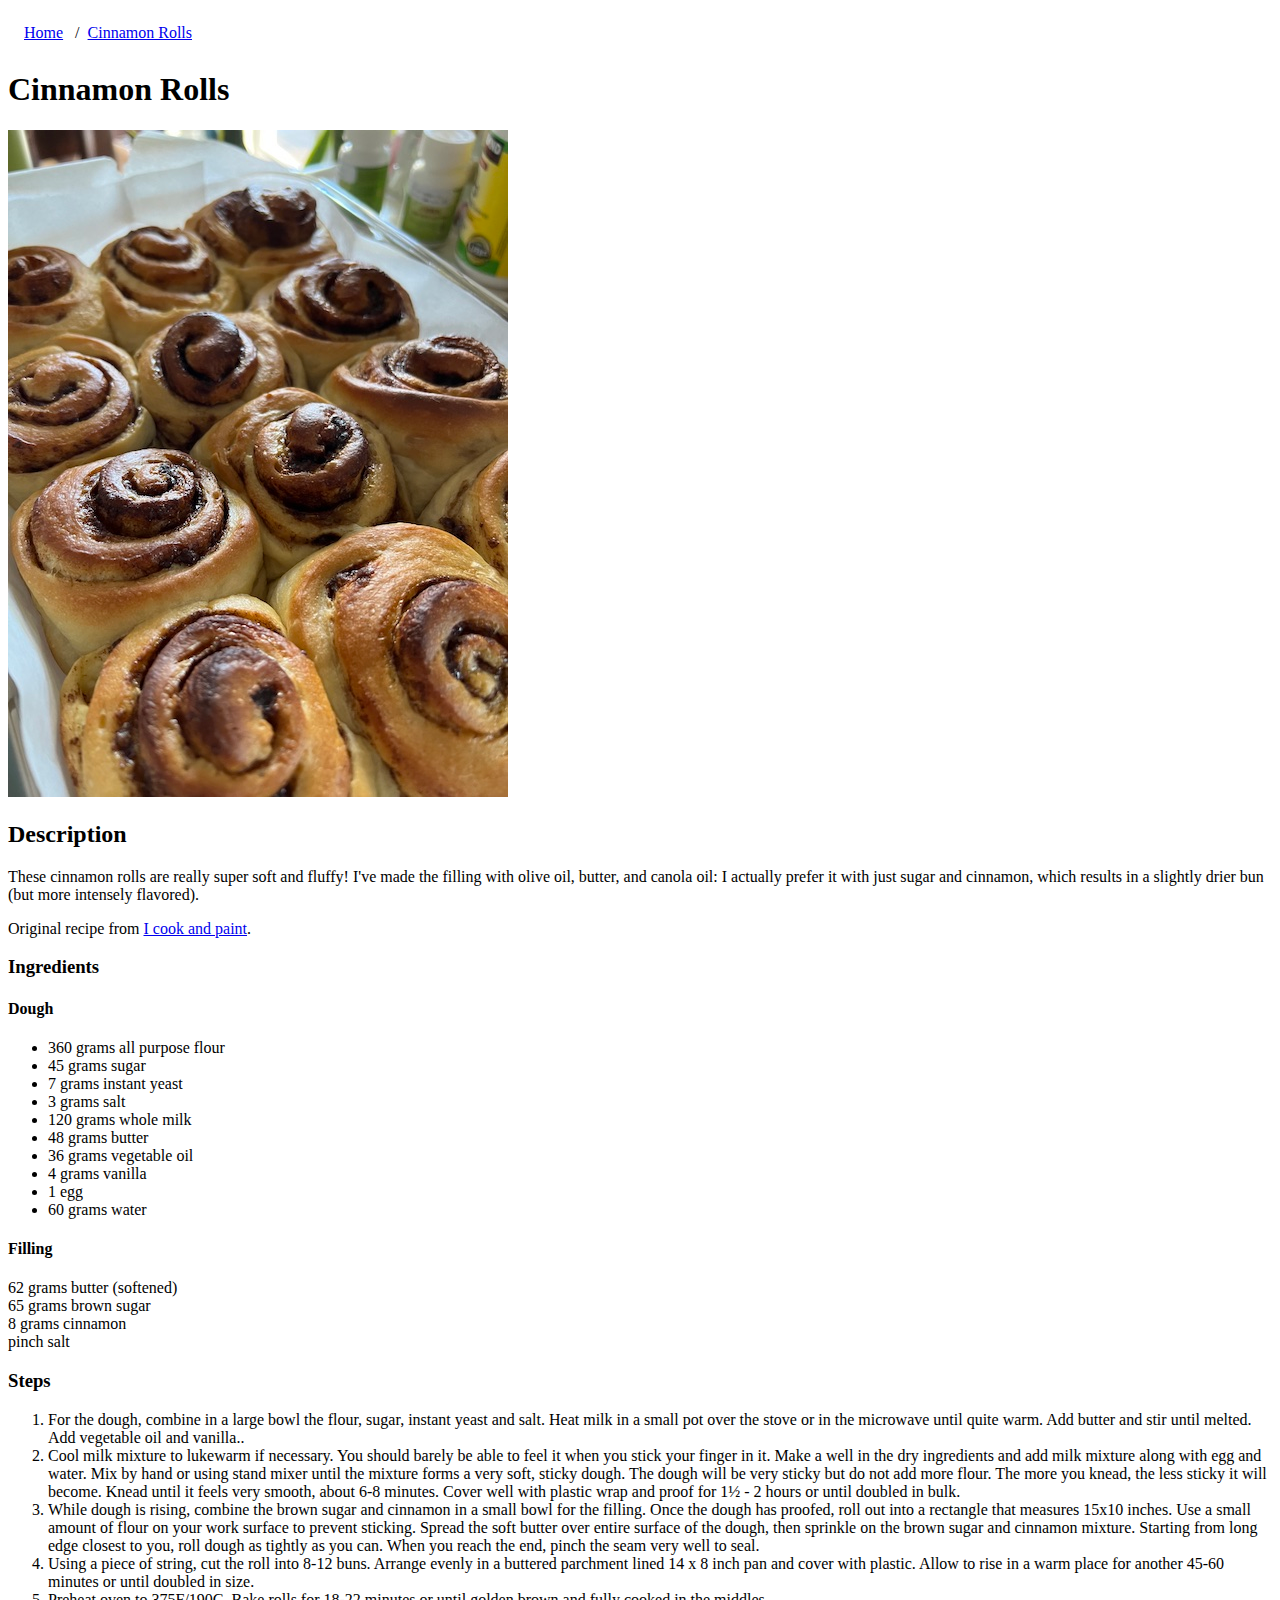
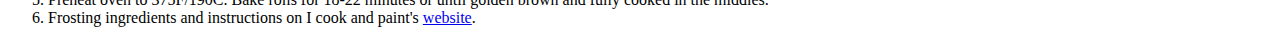
<file: recipes/cinnamonrolls.html>
<!DOCTYPE html>
<html lang="en">
    <head>
        <meta charset="UTF-8">
        <title>Cinnamon Rolls</title>
        <link rel="stylesheet" href="../styles.css">
    </head>
    <body>
        <!-- breadcrumb navigation menu -->
        <ul class="breadcrumb">
            <li><a href="../index.html">Home</a></li>
            <li><a href="cinnamonrolls.html">Cinnamon Rolls</a></li>
        </ul>
        <h1>Cinnamon Rolls</h1>
        <img src="../images/cinnamonrolls.jpg" alt="baked cinnamon rolls">
        <h2>Description</h2>
            <p>These cinnamon rolls are really super soft and fluffy! I've made the filling with olive oil, butter, and canola oil: I actually prefer it with just sugar and cinnamon, which results in a slightly drier bun (but more intensely flavored).</p>
            <p>Original recipe from <a href="https://icookandpaint.com/super-soft-fluffy-cinnamon-rolls/">I cook and paint</a>.</p>
        <h3>Ingredients</h3>
            <h4>Dough</h4>
                <ul>
                    <li>360 grams all purpose flour</li>
                    <li>45 grams sugar</li>
                    <li>7 grams instant yeast</li>
                    <li>3 grams salt</li>
                    <li>120 grams whole milk</li>
                    <li>48 grams butter</li>
                    <li>36 grams vegetable oil</li>
                    <li>4 grams vanilla</li>
                    <li>1 egg</li>
                    <li>60 grams water</li>
                </ul>
            <h4>Filling</h4>
                <li>62 grams butter (softened)</li>
                <li>65 grams brown sugar</li>
                <li>8 grams cinnamon</li>
                <li>pinch salt</li>
        <h3>Steps</h3>
            <ol>
                <li>For the dough, combine in a large bowl the flour, sugar, instant yeast and salt. Heat milk in a small pot over the stove or in the microwave until quite warm. Add butter and stir until melted. Add vegetable oil and vanilla..</li>
                <li>Cool milk mixture to lukewarm if necessary. You should barely be able to feel it when you stick your finger in it. Make a well in the dry ingredients and add milk mixture along with egg and water. Mix by hand or using stand mixer until the mixture forms a very soft, sticky dough. The dough will be very sticky but do not add more flour. The more you knead, the less sticky it will become. Knead until it feels very smooth, about 6-8 minutes. Cover well with plastic wrap and proof for 1½ - 2 hours or until doubled in bulk.</li>
                <li>While dough is rising, combine the brown sugar and cinnamon in a small bowl for the filling. Once the dough has proofed, roll out into a rectangle that measures 15x10 inches. Use a small amount of flour on your work surface to prevent sticking. Spread the soft butter over entire surface of the dough, then sprinkle on the brown sugar and cinnamon mixture. Starting from long edge closest to you, roll dough as tightly as you can. When you reach the end, pinch the seam very well to seal.</li>
                <li>Using a piece of string, cut the roll into 8-12 buns. Arrange evenly in a buttered parchment lined 14 x 8 inch pan and cover with plastic. Allow to rise in a warm place for another 45-60 minutes or until doubled in size.</li>
                <li>Preheat oven to 375F/190C. Bake rolls for 18-22 minutes or until golden brown and fully cooked in the middles.</li>
                <li>Frosting ingredients and instructions on I cook and paint's <a href="https://icookandpaint.com/super-soft-fluffy-cinnamon-rolls/">website</a>.</li>
            </ol>

    </body>
</html>
</file>
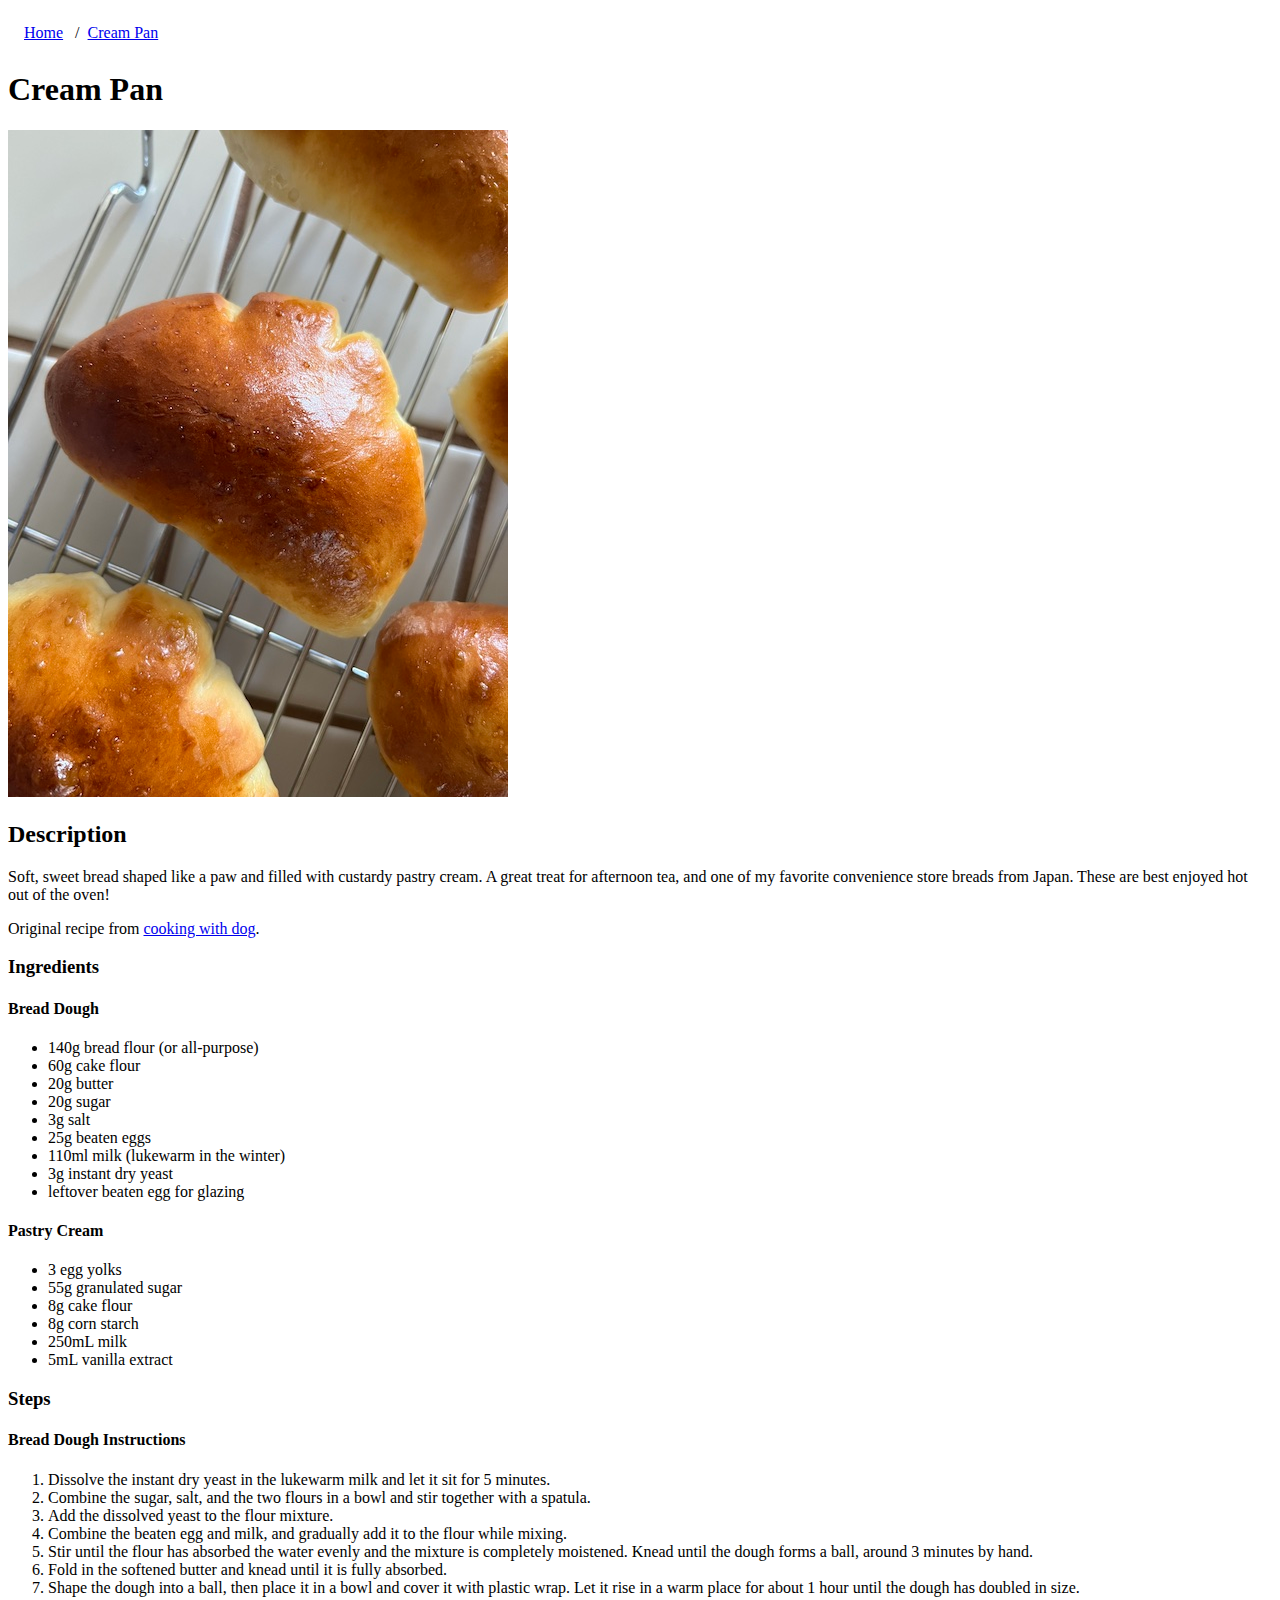
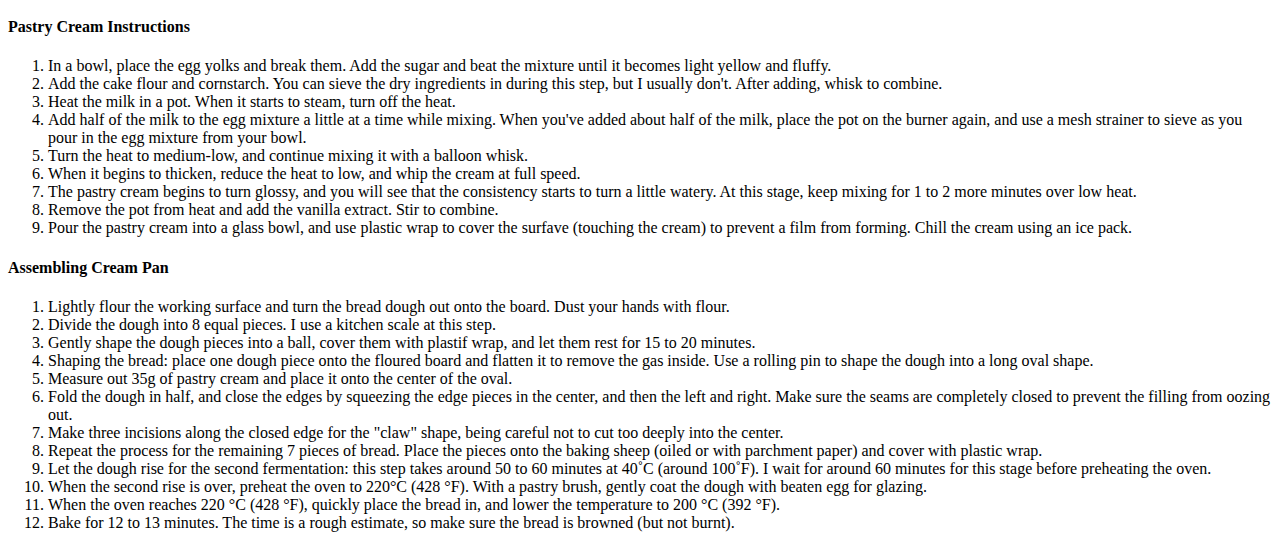
<file: recipes/creampan.html>
<!DOCTYPE html>
<html lang="en">
    <head>
        <meta charset="UTF-8">
        <title>Cream Pan</title>
        <link rel="stylesheet" href="../styles.css">
    </head>
    <body>
        <!-- breadcrumb navigation menu -->
        <ul class="breadcrumb">
            <li><a href="../index.html">Home</a></li>
            <li><a href="creampan.html">Cream Pan</a></li>
        </ul>
        <h1>Cream Pan</h1>
        <img src="../images/creampan.jpg" alt="baked cream bread">
        <h2>Description</h2>
            <p>Soft, sweet bread shaped like a paw and filled with custardy pastry cream. A great treat for afternoon tea, and one of my favorite convenience store breads from Japan. These are best enjoyed hot out of the oven!</p>
            <p>Original recipe from <a href="https://cookingwithdog.com/recipe/cream-pan/">cooking with dog</a>.</p>
        <h3>Ingredients</h3>
            <h4>Bread Dough</h4>
            <ul>
                <li>140g bread flour (or all-purpose)</li>
                <li>60g cake flour</li>
                <li>20g butter</li>
                <li>20g sugar</li>
                <li>3g salt</li>
                <li>25g beaten eggs</li>
                <li>110ml milk (lukewarm in the winter)</li>
                <li>3g instant dry yeast</li>
                <li>leftover beaten egg for glazing</li>
            </ul>
            <h4>Pastry Cream</h4>
                <ul>
                    <li>3 egg yolks</li>
                    <li>55g granulated sugar</li>
                    <li>8g cake flour</li>
                    <li>8g corn starch</li>
                    <li>250mL milk</li>
                    <li>5mL vanilla extract</li>
                </ul>
        <h3>Steps</h3>
            <h4>Bread Dough Instructions</h4>
                <ol>
                    <li>Dissolve the instant dry yeast in the lukewarm milk and let it sit for 5 minutes.</li>
                    <li>Combine the sugar, salt, and the two flours in a bowl and stir together with a spatula.</li>
                    <li>Add the dissolved yeast to the flour mixture.</li>
                    <li>Combine the beaten egg and milk, and gradually add it to the flour while mixing.</li>
                    <li>Stir until the flour has absorbed the water evenly and the mixture is completely moistened. Knead until the dough forms a ball, around 3 minutes by hand.</li>
                    <li>Fold in the softened butter and knead until it is fully absorbed.</li>
                    <li>Shape the dough into a ball, then place it in a bowl and cover it with plastic wrap. Let it rise in a warm place for about 1 hour until the dough has doubled in size.</li>
                </ol>
            <h4>Pastry Cream Instructions</h4>
                <ol>
                    <li>In a bowl, place the egg yolks and break them. Add the sugar and beat the mixture until it becomes light yellow and fluffy.</li>
                    <li>Add the cake flour and cornstarch. You can sieve the dry ingredients in during this step, but I usually don't. After adding, whisk to combine.</li>
                    <li>Heat the milk in a pot. When it starts to steam, turn off the heat.</li>
                    <li>Add half of the milk to the egg mixture a little at a time while mixing. When you've added about half of the milk, place the pot on the burner again, and use a mesh strainer to sieve as you pour in the egg mixture from your bowl.</li>
                    <li>Turn the heat to medium-low, and continue mixing it with a balloon whisk.</li>
                    <li>When it begins to thicken, reduce the heat to low, and whip the cream at full speed.</li>
                    <li>The pastry cream begins to turn glossy, and you will see that the consistency starts to turn a little watery. At this stage, keep mixing for 1 to 2 more minutes over low heat.</li>
                    <li>Remove the pot from heat and add the vanilla extract. Stir to combine.</li>
                    <li>Pour the pastry cream into a glass bowl, and use plastic wrap to cover the surfave (touching the cream) to prevent a film from forming. Chill the cream using an ice pack.</li>
                </ol>
            <h4>Assembling Cream Pan</h4>
                <ol>
                    <li>Lightly flour the working surface and turn the bread dough out onto the board. Dust your hands with flour.</li>
                    <li>Divide the dough into 8 equal pieces. I use a kitchen scale at this step.</li>
                    <li>Gently shape the dough pieces into a ball, cover them with plastif wrap, and let them rest for 15 to 20 minutes.</li>
                    <li>Shaping the bread: place one dough piece onto the floured board and flatten it to remove the gas inside. Use a rolling pin to shape the dough into a long oval shape.</li>
                    <li>Measure out 35g of pastry cream and place it onto the center of the oval.</li>
                    <li>Fold the dough in half, and close the edges by squeezing the edge pieces in the center, and then the left and right. Make sure the seams are completely closed to prevent the filling from oozing out.</li>
                    <li>Make three incisions along the closed edge for the "claw" shape, being careful not to cut too deeply into the center.</li>
                    <li>Repeat the process for the remaining 7 pieces of bread. Place the pieces onto the baking sheep (oiled or with parchment paper) and cover with plastic wrap.</li>
                    <li>Let the dough rise for the second fermentation: this step takes around 50 to 60 minutes at 40˚C (around 100˚F). I wait for around 60 minutes for this stage before preheating the oven.</li>
                    <li>When the second rise is over, preheat the oven to 220°C (428 °F). With a pastry brush, gently coat the dough with beaten egg for glazing.</li>
                    <li>When the oven reaches 220 °C (428 °F), quickly place the bread in, and lower the temperature to 200 °C (392 °F).</li>
                    <li>Bake for 12 to 13 minutes. The time is a rough estimate, so make sure the bread is browned (but not burnt).</li>
                </ol>
    </body>
</html>
</file>
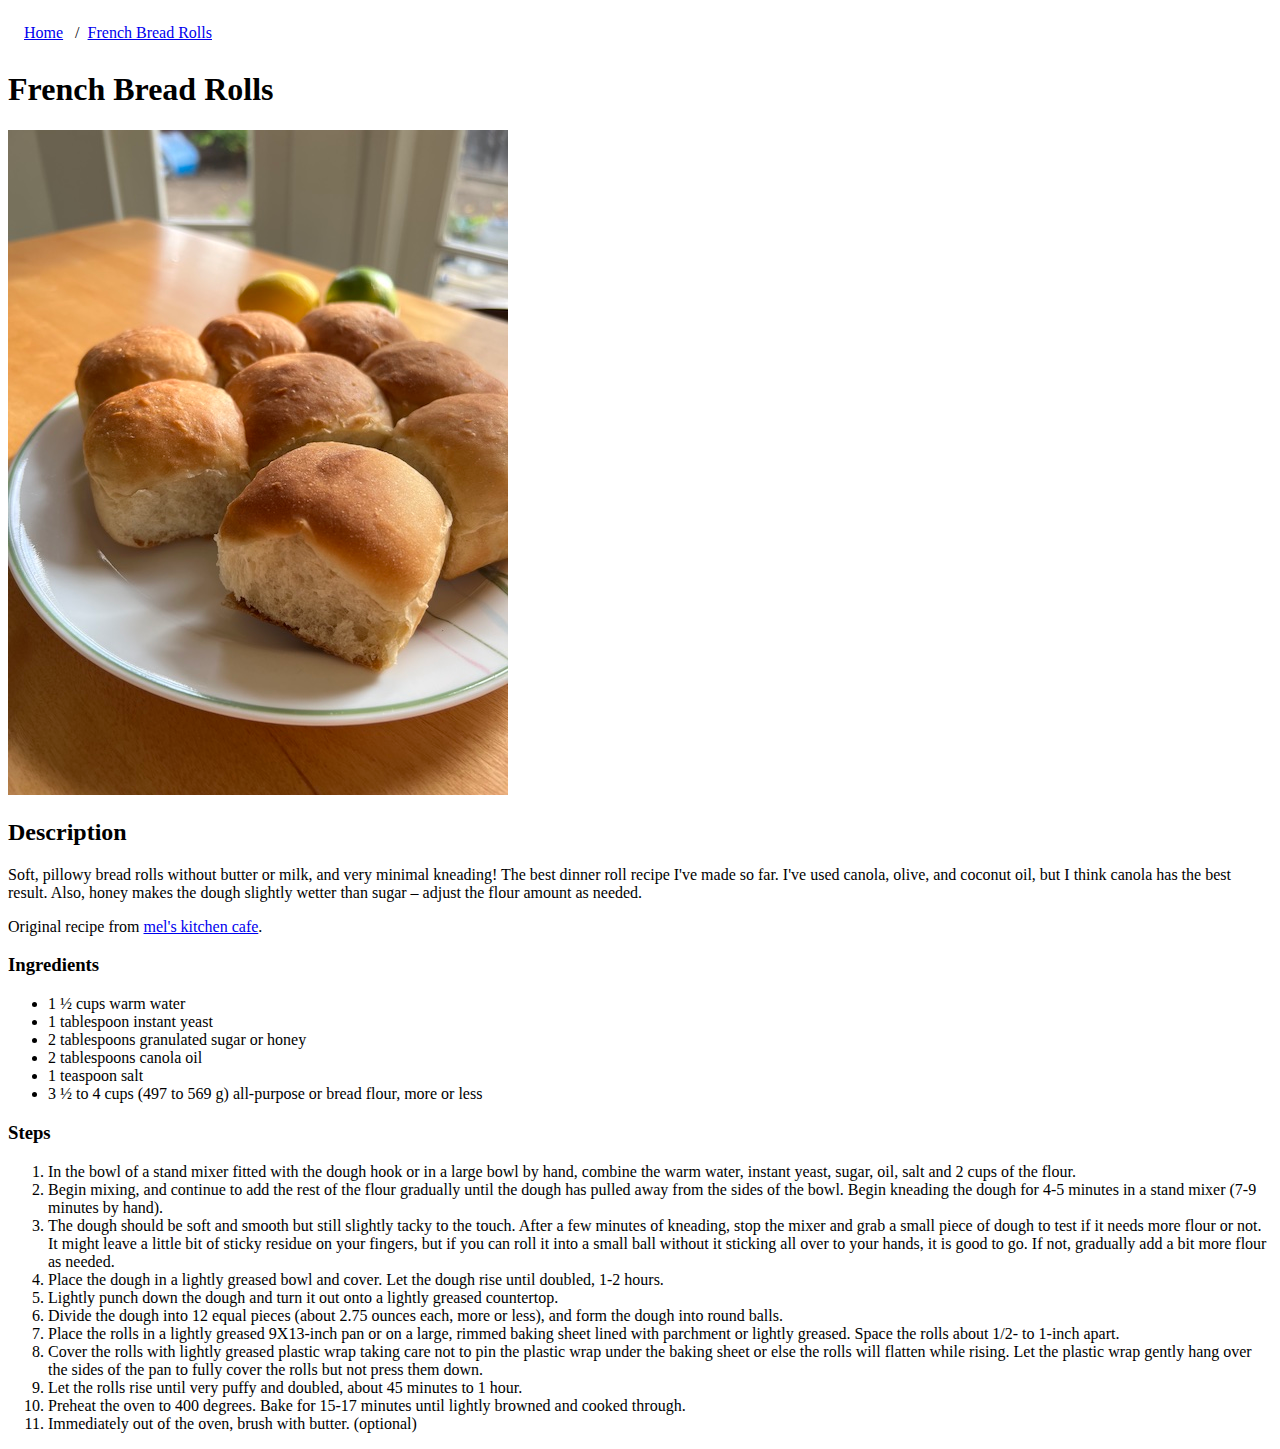
<file: recipes/frenchrolls.html>
<!DOCTYPE html>
<html lang="en">
    <head>
        <meta charset="UTF-8">
        <title>French Bread Rolls</title>
        <link rel="stylesheet" href="../styles.css">
    </head>
    <body>
        <!-- breadcrumb navigation menu -->
        <ul class="breadcrumb">
            <li><a href="../index.html">Home</a></li>
            <li><a href="frenchrolls.html">French Bread Rolls</a></li>
        </ul>
        <h1>French Bread Rolls</h1>
        <img src="../images/frenchrolls.jpg" alt="baked bread rolls">
        <h2>Description</h2>
            <p>Soft, pillowy bread rolls without butter or milk, and very minimal kneading! The best dinner roll recipe I've made so far. I've used canola, olive, and coconut oil, but I think canola has the best result. Also, honey makes the dough slightly wetter than sugar – adjust the flour amount as needed.</p>
            <p>Original recipe from <a href="https://www.melskitchencafe.com/french-bread-rolls/">mel's kitchen cafe</a>.</p>
        <h3>Ingredients</h3>
            <ul>
                <li>1 ½ cups warm water</li>
                <li>1 tablespoon instant yeast</li>
                <li>2 tablespoons granulated sugar or honey</li>
                <li>2 tablespoons canola oil</li>
                <li>1 teaspoon salt</li>
                <li>3 ½ to 4 cups (497 to 569 g) all-purpose or bread flour, more or less</li>
            </ul>
        <h3>Steps</h3>
            <ol>
                <li>In the bowl of a stand mixer fitted with the dough hook or in a large bowl by hand, combine the warm water, instant yeast, sugar, oil, salt and 2 cups of the flour.</li>
                <li>Begin mixing, and continue to add the rest of the flour gradually until the dough has pulled away from the sides of the bowl. Begin kneading the dough for 4-5 minutes in a stand mixer (7-9 minutes by hand).</li>
                <li>The dough should be soft and smooth but still slightly tacky to the touch. After a few minutes of kneading, stop the mixer and grab a small piece of dough to test if it needs more flour or not. It might leave a little bit of sticky residue on your fingers, but if you can roll it into a small ball without it sticking all over to your hands, it is good to go. If not, gradually add a bit more flour as needed.</li>
                <li>Place the dough in a lightly greased bowl and cover. Let the dough rise until doubled, 1-2 hours.
                </li>
                <li>Lightly punch down the dough and turn it out onto a lightly greased countertop.</li>
                <li>Divide the dough into 12 equal pieces (about 2.75 ounces each, more or less), and form the dough into round balls.</li>
                <li>Place the rolls in a lightly greased 9X13-inch pan or on a large, rimmed baking sheet lined with parchment or lightly greased. Space the rolls about 1/2- to 1-inch apart.</li>
                <li>Cover the rolls with lightly greased plastic wrap taking care not to pin the plastic wrap under the baking sheet or else the rolls will flatten while rising. Let the plastic wrap gently hang over the sides of the pan to fully cover the rolls but not press them down.</li>
                <li>Let the rolls rise until very puffy and doubled, about 45 minutes to 1 hour.</li>
                <li>Preheat the oven to 400 degrees. Bake for 15-17 minutes until lightly browned and cooked through.</li>
                <li>Immediately out of the oven, brush with butter. (optional)</li>
            </ol>

    </body>
</html>
</file>
<file: styles.css>
/* breadcrumb menu instructions from https://www.w3schools.com/howto/howto_css_breadcrumbs.asp */

/* styling list */
ul.breadcrumb {
    padding: 8px 16px;
    list-style: none;
}

/* display list items on the same line */
ul.breadcrumb li {
    display: inline;
}

/* Add a slash symbol (/) before/behind each list item */
ul.breadcrumb li+li:before {
    padding: 8px;
    color: black;
    content: "/";
}
</file>
